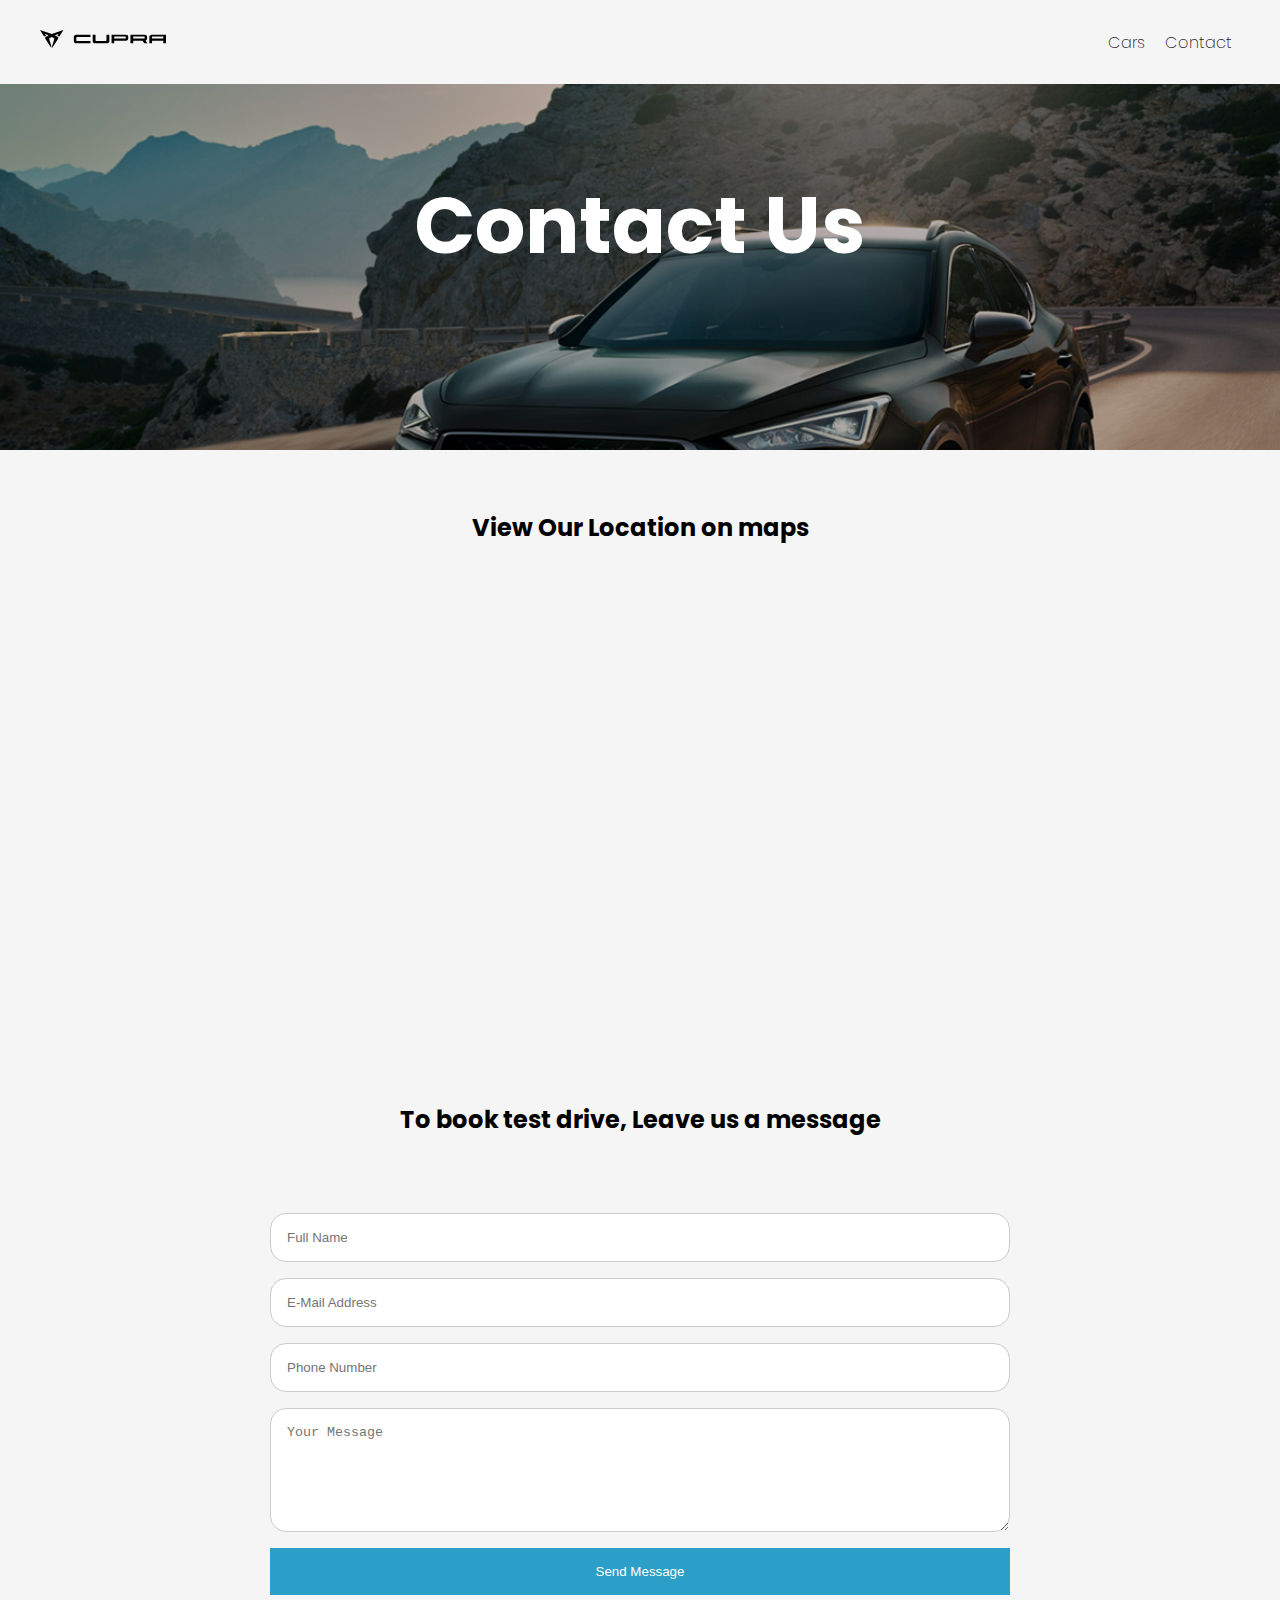
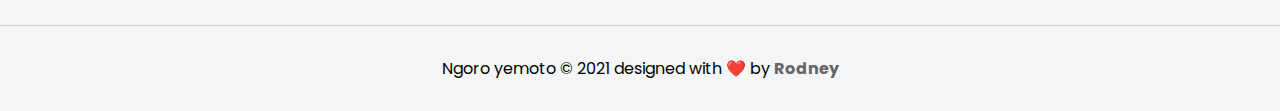
<file: contact.html>
<!DOCTYPE html>
<html lang="en">
<head>
  <meta charset="UTF-8">
  <meta http-equiv="X-UA-Compatible" content="IE=edge">
  <meta name="viewport" content="width=device-width, initial-scale=1.0">
  <title>Contact</title>
  <link rel="stylesheet" href="css/style.css">
</head>
<body>
  <header>
    <!-- Header start-->
    <a href="index.html">
      <img class="logo" src="images/cupra.svg" />
    </a>
   
    <nav>
      <ul class="nav-links">
        <li><a href="cars.html">Cars</a></li>
        <li><a href="contact.html">Contact</a></li>
      </ul>
    </nav>
  </header>
  <section class="hero contact">
    <h1>Contact Us</h1>
  </section>

  <section class="contact">
    <div class="container">
      <div class="heading">
        <h2>View Our Location on maps</h2>
      </div>
      <div class="contact-top">
        <div id="map">
          <iframe src="https://www.google.com/maps/embed?pb=!1m18!1m12!1m3!1d13149.27006964455!2d31.006411733377412!3d-17.83811057792791!2m3!1f0!2f0!3f0!3m2!1i1024!2i768!4f13.1!3m3!1m2!1s0x1931a437ad96167b%3A0xe91b065f2baed9ba!2sHarare%20Institute%20of%20Technology%20(HIT).!5e0!3m2!1sen!2szw!4v1620887913378!5m2!1sen!2szw" width="100%" height="400" style="border:0;" allowfullscreen="" loading="lazy"></iframe>
        </div>
        <div class="right-text">
          <h3></h3>
        </div>
      </div>
    </div>
  </section>
  
  
      <div class="contact-form">
          <div class="heading">
              <h2>To book test drive, Leave us a message</h2>
            </div>
          <form id="contact" action="" method="post">
                  <input name="name" type="text" class="form-input" id="name" placeholder="Full Name" required>
             
                  <input name="email" type="email" class="form-input" id="email" placeholder="E-Mail Address" required>

                  <input name="email" type="text" class="form-input" id="phone" placeholder="Phone Number" required>
                
                  <textarea name="message" rows="6" class="form-input" id="message" placeholder="Your Message" required></textarea>
                
                  <button type="submit" id="form-submit" class="filled-button">Send Message</button>
               
              </div>
            </div>
          </form>
        </div>

        <footer>
          <p>
            Ngoro yemoto &copy; 2021 designed with ❤️ by
            <a target="_blank" href="https://rodney.co.zw">Rodney</a>
          </p>
        </footer>
    

</body>
</html>
</file>
<file: css/style.css>
@import url("https://fonts.googleapis.com/css2?family=Poppins:wght@100;200;300;400;500;600;700&display=swap");

* {
  padding: 0;
  margin: 0;
  box-sizing: border-box;
}

:root {
  --lightgray: #f5f5f5;
  --darkgray: #242221;
}

body {
  background-color: var(--lightgray);
  font-family: "Poppins", sans-serif;
}

header {
  height: 84px;
  display: flex;
  align-items: center;
  justify-content: flex-end;
  padding: 32px 40px;
  position: fixed;
  top: 0;
  left: 0;
  width: 100%;
  background-color: var(--lightgray);
  z-index: 90;
}

header .logo {
  height: 18px;
}
header > a {
  margin-right: auto;
}

header nav {
  margin-left: 32px;
}

header nav .nav-links {
  list-style: none;
}

header nav .nav-links li {
  display: inline;
  padding: 0 8px;
}

header nav .nav-links li a {
  text-decoration: none;
  color: var(--darkgray);
  font-weight: 200;
}

section.main {
  display: grid;
  grid-gap: 10px;
  grid-template-areas:
    "grid-one grid-one grid-two grid-two"
    "grid-one grid-one grid-three grid-four";
  padding: 0 32px;
  margin-top: 84px;
}

.grid-one,
.grid-two,
.grid-three,
.grid-four {
  padding: 32px;
  color: #fff;
}

.grid-one:hover,
.grid-two:hover,
.grid-three:hover,
.grid-four:hover {
  transform: scale(1.01);
}

.grid-one {
  grid-area: grid-one;
  height: 90vh;
  background: linear-gradient(
      to right bottom,
      rgba(0, 0, 0, 0.3),
      rgba(0, 0, 0, 0.3)
    ),
    url(../images/pic-1.jpg);
  background-position: center;
  background-size: cover;
  background-repeat: no-repeat;

  display: flex;
  justify-content: flex-end;
  flex-direction: column;
  width: 55vw;
}

.grid-one h2 {
  font-size: 38px;
  font-weight: 300;
}

.grid-one .btn {
  color: #fff;
  border: 1px solid #ffffff;
  width: fit-content;
  padding: 8px 18px;
  text-decoration: none;
  margin-top: 10px;
}

.grid-one .btn:hover {
  border: 2px solid #ffffff;
}

.grid-two {
  grid-area: grid-two;
  background: linear-gradient(
      to right bottom,
      rgba(0, 0, 0, 0.3),
      rgba(0, 0, 0, 0.3)
    ),
    url(../images/pic-2.jpg);
  background-position: center;
  background-size: cover;
  background-repeat: no-repeat;
}
.grid-three {
  grid-area: grid-three;
  background-color: #003c4a;

  display: flex;
  flex-direction: column;
}
.grid-three h2 {
  font-weight: 300;
}
.grid-three a {
  margin-top: auto;
  color: #ffffff;
  text-decoration: none;
}

.grid-three a:hover {
  color: #666;
}
.grid-four {
  grid-area: grid-four;
  background: linear-gradient(
      to right bottom,
      rgba(0, 0, 0, 0.3),
      rgba(0, 0, 0, 0.3)
    ),
    url(../images/pic-4.jpg);
  background-position: center;
  background-size: cover;
  background-repeat: no-repeat;
}

.grid-four h2 {
  font-weight: 300;
}

/* Section 2 */

.section-two {
  text-align: center;
  padding: 80px 32px;
  display: flex;
  flex-direction: column;
  justify-content: center;
  align-items: center;
}

.section-two h1 {
  font-weight: 300;
  font-size: 30px;
}

.section-two img {
  max-width: 100%;
}

.section-two .section-two-cta {
  color: var(--darkgray);
  text-decoration: none;
  border: 1px solid var(--darkgray);
  padding: 8px 30px;
  display: inline-block;
  margin-top: 30px;
}

.text-bottom {
  padding: 16px;
}

.text-bottom {
  font-weight: 300;
}

/* Mobile */

.menu {
  font-size: 20px;
}

#side-navbar .close {
  text-align: left;
  padding: 25px;
  font-size: 20px;
}
#side-navbar {
  position: absolute;
  right: -2000px;
  top: 0;
  height: 100vh;
  width: 80vw;
  z-index: 100;
  background-color: #fff;
  text-align: center;

  display: flex;
  flex-direction: column;
  justify-content: space-around;
}

#side-navbar a {
  color: var(--darkgray);
  text-decoration: none;
  width: 100%;
  padding: 20px;
}

#side-navbar a:hover {
  background-color: var(--lightgray);
}

.active {
  right: 0;
}

/* Featured cars */

.featured-cars h2 {
  text-align: center;
  font-weight: 300;
  font-size: 40px;
}

.featured-cars {
  margin-bottom: 30px;
}

.feature {
  background-color: #fff;
  -webkit-box-shadow: 6px 6px 11px -5px rgba(0, 0, 0, 0.6);
  -moz-box-shadow: 6px 6px 11px -5px rgba(0, 0, 0, 0.6);
  box-shadow: 6px 6px 11px -5px rgba(0, 0, 0, 0.6);
}

.feature img.thumbnail {
  height: 200px;
  width: 100%;
  border-bottom: 1px solid #ccc;
}

.speedometer {
  height: 20px;
  padding: 20px;
}

.featured-cars-container,
.gallery {
  display: grid;
  grid-template-columns: repeat(auto-fit, 320px);
  gap: 20px;
  justify-content: center;
}

footer {
  border-top: 1px solid #cccccc;
  padding: 30px;
  text-align: center;
}

footer a {
  color: #666666;
  font-weight: bold;
  text-decoration: none;
}

/* Contact */

.hero.contact {
  height: 50vh;
  background: linear-gradient(
      to right bottom,
      rgba(0, 0, 0, 0.3),
      rgba(0, 0, 0, 0.3)
    ),
    url(../images/contact.jpg);
  background-position: center;
  background-repeat: no-repeat;
  background-size: cover;
  background-position: center bottom;
  display: grid;
  place-items: center;
  color: #ffffff;
  font-size: 40px;
  font-weight: 300;
  background-attachment: fixed;
}

.contact-form {
  max-width: 800px;
  padding: 30px;
  text-align: center;
  margin: auto;
}

.contact-form .form-input {
  width: 100%;
  display: block;
  padding: 16px;
  margin: 16px 0;
  border-radius: 16px;
  border: 1px solid #ccc;
}

.contact-form .filled-button {
  padding: 16px;
  width: 100%;
  background-color: #2b9fc7;
  border: 0;
  color: #fff;
}

.contact-form .filled-button:hover {
  background-color: rgba(43, 160, 199, 0.719);
}

.heading {
  padding: 60px;
  text-align: center;
  font-weight: 100 !important;
}

/* cars page */

.gallery {
  padding: 30px;
  margin: 30px 0;
}

@media (max-width: 1110px) {
  section.main {
    grid-template-areas:
      "grid-one grid-one "
      "grid-two grid-three "
      "grid-four grid-four";
  }
  .grid-one {
    width: auto;
    height: 60vh;
  }
  .hero.contact {
    font-size: 30px;
    font-weight: 300;
  }
}

@media (max-width: 700px) {
  .grid-two {
    display: none;
  }
  section.main {
    grid-template-areas:
      "grid-one grid-one "
      "grid-three grid-three "
      "grid-four grid-four";
  }
  .section-two h1 {
    font-size: 20px;
  }

  .featured-cars h2 {
    font-size: 25px;
  }
  .grid-one,
  .grid-two,
  .grid-three,
  .grid-four {
    padding: 20px;
  }

  .grid-one h2 {
    font-size: 28px;
    font-weight: 300;
  }
}
</file>
